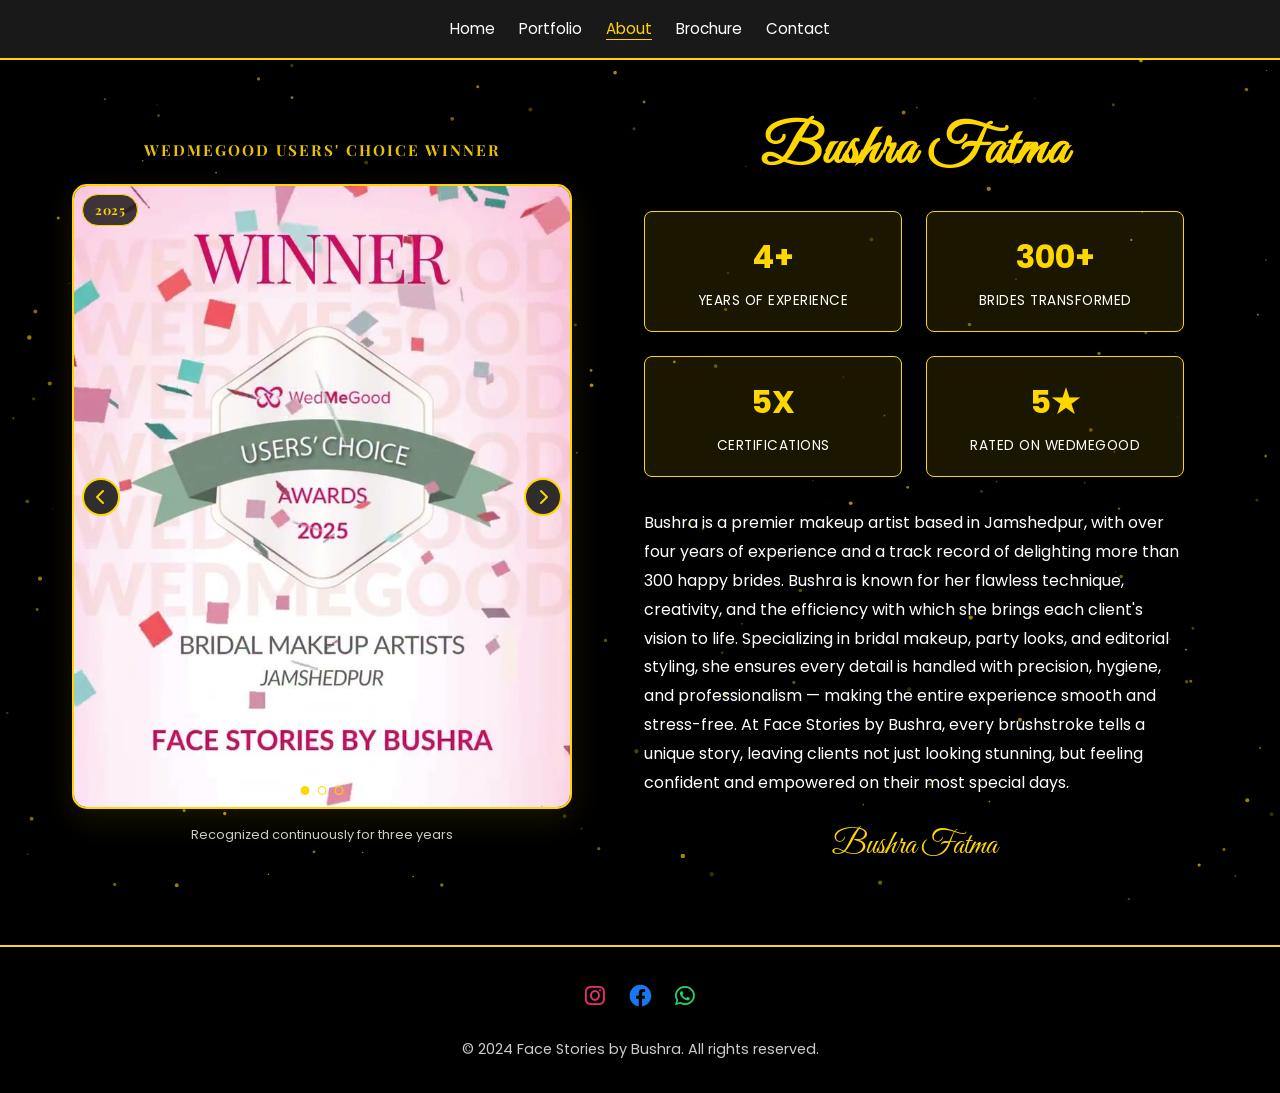
<file: about.html>
<!DOCTYPE html>
<html lang="en">
<head>
    <meta charset="UTF-8">
    <meta name="viewport" content="width=device-width, initial-scale=1.0">

    <title>Meet Bushra Fatma | Award-Winning Makeup Artist in Jamshedpur</title>
    <meta name="description" content="Bushra Fatma is an award-winning bridal makeup artist in Jamshedpur with 4+ years experience, 300+ brides styled, and WedMeGood Users' Choice Wins 2023-2025.">
    <link rel="canonical" href="https://facestoriesbybushra.com/about">

    <link rel="icon" href="favicon.ico" sizes="any">
    <link rel="apple-touch-icon" href="assets/img/brand/apple-touch-icon.png">

    <meta property="og:type" content="profile">
    <meta property="og:site_name" content="Face Stories by Bushra">
    <meta property="og:title" content="Meet Bushra Fatma | Award-Winning Makeup Artist in Jamshedpur">
    <meta property="og:description" content="4+ years experience, 300+ brides styled, WedMeGood Users' Choice Wins 2023-2025.">
    <meta property="og:url" content="https://facestoriesbybushra.com/about">
    <meta property="og:image" content="https://facestoriesbybushra.com/assets/img/about/bushra-portrait.jpg">
    <meta property="og:locale" content="en_IN">

    <meta name="twitter:card" content="summary_large_image">
    <meta name="twitter:title" content="Meet Bushra Fatma | Award-Winning Makeup Artist in Jamshedpur">
    <meta name="twitter:description" content="4+ years experience, 300+ brides styled, WedMeGood Users' Choice Wins 2023-2025.">
    <meta name="twitter:image" content="https://facestoriesbybushra.com/assets/img/about/bushra-portrait.jpg">

    <script type="application/ld+json">
    {
      "@context": "https://schema.org",
      "@type": "WebPage",
      "name": "About Bushra Fatma",
      "url": "https://facestoriesbybushra.com/about",
      "about": { "@id": "https://facestoriesbybushra.com/#business" },
      "breadcrumb": {
        "@type": "BreadcrumbList",
        "itemListElement": [
          { "@type": "ListItem", "position": 1, "name": "Home", "item": "https://facestoriesbybushra.com/" },
          { "@type": "ListItem", "position": 2, "name": "About" }
        ]
      }
    }
    </script>

    <link rel="preconnect" href="https://fonts.googleapis.com">
    <link rel="preconnect" href="https://fonts.gstatic.com" crossorigin>
    <link href="https://fonts.googleapis.com/css2?family=Great+Vibes&family=Playfair+Display:wght@400;700&family=Poppins:wght@300;400;500;600&display=swap" rel="stylesheet">
    <link rel="stylesheet" href="https://cdnjs.cloudflare.com/ajax/libs/font-awesome/6.0.0/css/all.min.css">
    <link rel="stylesheet" href="https://unpkg.com/aos@2.3.1/dist/aos.css">

    <link rel="stylesheet" href="assets/css/base.css">
    <link rel="stylesheet" href="assets/css/layout.css">
    <link rel="stylesheet" href="assets/css/components.css">
    <link rel="stylesheet" href="assets/css/pages/about.css">

    <script src="https://unpkg.com/aos@2.3.1/dist/aos.js" defer></script>
    <script defer src="assets/js/modules/swipe.js"></script>
    <script defer src="assets/js/modules/modal.js"></script>
    <script defer src="assets/js/modules/glitter-canvas.js"></script>
    <script defer src="assets/js/modules/scroll-animations.js"></script>
    <script defer src="assets/js/modules/award-slider.js"></script>
    <script defer src="assets/js/modules/video-lightbox.js"></script>
    <script defer src="assets/js/pages/about.js"></script>

    <!-- Meta Pixel -->
    <script>
    !function(f,b,e,v,n,t,s)
    {if(f.fbq)return;n=f.fbq=function(){n.callMethod?
    n.callMethod.apply(n,arguments):n.queue.push(arguments)};
    if(!f._fbq)f._fbq=n;n.push=n;n.loaded=!0;n.version='2.0';
    n.queue=[];t=b.createElement(e);t.async=!0;
    t.src=v;s=b.getElementsByTagName(e)[0];
    s.parentNode.insertBefore(t,s)}(window, document,'script',
    'https://connect.facebook.net/en_US/fbevents.js');
    fbq('init', '1280521714030635');
    fbq('track', 'PageView');
    </script>
    <noscript><img class="tracking-pixel" height="1" width="1" alt=""
    src="https://www.facebook.com/tr?id=1280521714030635&ev=PageView&noscript=1"></noscript>

    <!-- Google Analytics (GA4) -->
    <script async src="https://www.googletagmanager.com/gtag/js?id=G-Y875RYH6HM"></script>
    <script>
      window.dataLayer = window.dataLayer || [];
      function gtag(){dataLayer.push(arguments);}
      gtag('js', new Date());
      gtag('config', 'G-Y875RYH6HM');
    </script>
</head>

<body>
    <a class="skip-link" href="#main">Skip to content</a>
    <canvas class="glitter-canvas" data-glitter aria-hidden="true"></canvas>

    <header class="site-header">
        <nav class="site-nav" aria-label="Main">
            <ul class="site-nav__list">
                <li><a class="site-nav__link" href="index.html">Home</a></li>
                <li><a class="site-nav__link" href="portfolio.html">Portfolio</a></li>
                <li><a class="site-nav__link" href="about.html" aria-current="page">About</a></li>
                <li><a class="site-nav__link" href="brochure.html">Brochure</a></li>
                <li><a class="site-nav__link" href="contact.html">Contact</a></li>
            </ul>
        </nav>
    </header>

    <main id="main" class="page">
        <div class="about">
            <!-- Award showcase: newest win first -->
            <section class="awards" data-awards data-aos="fade-right" aria-labelledby="awards-heading">
                <h2 class="awards__heading" id="awards-heading">WedMeGood Users' Choice Winner</h2>

                <div class="awards__frame">
                    <div class="awards__track" data-awards-track>
                        <div class="awards__slide" data-awards-slide data-video="assets/video/achievement-2025.mp4" data-year="2025">
                            <span class="awards__year">2025</span>
                            <video class="awards__video" poster="assets/img/about/achievement-2025.jpg" muted loop playsinline preload="metadata" aria-label="WedMeGood Users' Choice Award 2025 win — silent preview, select to watch with sound">
                                <source src="assets/video/achievement-2025.mp4" type="video/mp4">
                            </video>
                        </div>
                        <div class="awards__slide" data-awards-slide data-video="assets/video/achievement-2024.mp4" data-year="2024">
                            <span class="awards__year">2024</span>
                            <video class="awards__video" poster="assets/img/about/achievement-2024.jpg" muted loop playsinline preload="metadata" aria-label="WedMeGood Users' Choice Award 2024 win — silent preview, select to watch with sound">
                                <source src="assets/video/achievement-2024.mp4" type="video/mp4">
                            </video>
                        </div>
                        <div class="awards__slide" data-awards-slide data-video="assets/video/achievement-2023.mp4" data-year="2023">
                            <span class="awards__year">2023</span>
                            <video class="awards__video" poster="assets/img/about/achievement-2023.jpg" muted loop playsinline preload="metadata" aria-label="WedMeGood Users' Choice Award 2023 win — silent preview, select to watch with sound">
                                <source src="assets/video/achievement-2023.mp4" type="video/mp4">
                            </video>
                        </div>
                    </div>

                    <button type="button" class="icon-btn icon-btn--sm awards__nav awards__nav--prev" data-awards-prev aria-label="Previous award">
                        <i class="fas fa-chevron-left" aria-hidden="true"></i>
                    </button>
                    <button type="button" class="icon-btn icon-btn--sm awards__nav awards__nav--next" data-awards-next aria-label="Next award">
                        <i class="fas fa-chevron-right" aria-hidden="true"></i>
                    </button>

                    <div class="awards__dots">
                        <button type="button" class="awards__dot is-active" data-awards-dot aria-label="Show 2025 award"></button>
                        <button type="button" class="awards__dot" data-awards-dot aria-label="Show 2024 award"></button>
                        <button type="button" class="awards__dot" data-awards-dot aria-label="Show 2023 award"></button>
                    </div>
                </div>

                <p class="awards__caption">Recognized continuously for three years</p>
            </section>

            <!-- Biography -->
            <div class="bio" data-aos="fade-left">
                <h1 class="bio__name">Bushra Fatma</h1>

                <div class="stats">
                    <div class="stat">
                        <div class="stat__value">4+</div>
                        <div class="stat__label">Years of Experience</div>
                    </div>
                    <div class="stat">
                        <div class="stat__value">300+</div>
                        <div class="stat__label">Brides Transformed</div>
                    </div>
                    <div class="stat">
                        <div class="stat__value">5X</div>
                        <div class="stat__label">Certifications</div>
                    </div>
                    <div class="stat">
                        <div class="stat__value">5&#9733;</div>
                        <div class="stat__label">Rated on WedMeGood</div>
                    </div>
                </div>

                <p class="bio__text">
                    Bushra is a premier makeup artist based in Jamshedpur, with over four years of experience and a track record of delighting more than 300 happy brides. Bushra is known for her flawless technique, creativity, and the efficiency with which she brings each client's vision to life. Specializing in bridal makeup, party looks, and editorial styling, she ensures every detail is handled with precision, hygiene, and professionalism — making the entire experience smooth and stress-free. At Face Stories by Bushra, every brushstroke tells a unique story, leaving clients not just looking stunning, but feeling confident and empowered on their most special days.
                </p>

                <p class="bio__signature">Bushra Fatma</p>
            </div>
        </div>
    </main>

    <!-- Video lightbox -->
    <div class="modal video-modal" data-video-modal role="dialog" aria-modal="true" aria-label="Award video" aria-hidden="true">
        <div class="video-modal__content">
            <button type="button" class="modal__close" data-modal-close aria-label="Close video">&times;</button>
            <video class="video-modal__player" data-video-player controls playsinline></video>
            <p class="video-modal__caption" data-video-caption></p>
        </div>
    </div>

    <footer class="site-footer">
        <div class="social-links">
            <a href="https://www.instagram.com/facestories_by_bushra/" target="_blank" rel="noopener noreferrer" aria-label="Instagram">
                <i class="fab fa-instagram" aria-hidden="true"></i>
            </a>
            <a href="https://www.facebook.com/Facestoriesbybushra" target="_blank" rel="noopener noreferrer" aria-label="Facebook">
                <i class="fab fa-facebook" aria-hidden="true"></i>
            </a>
            <a href="https://wa.me/917004789317" target="_blank" rel="noopener noreferrer" aria-label="WhatsApp">
                <i class="fab fa-whatsapp" aria-hidden="true"></i>
            </a>
        </div>
        <p class="site-footer__copy">&copy; 2024 Face Stories by Bushra. All rights reserved.</p>
    </footer>
</body>
</html>
</file>
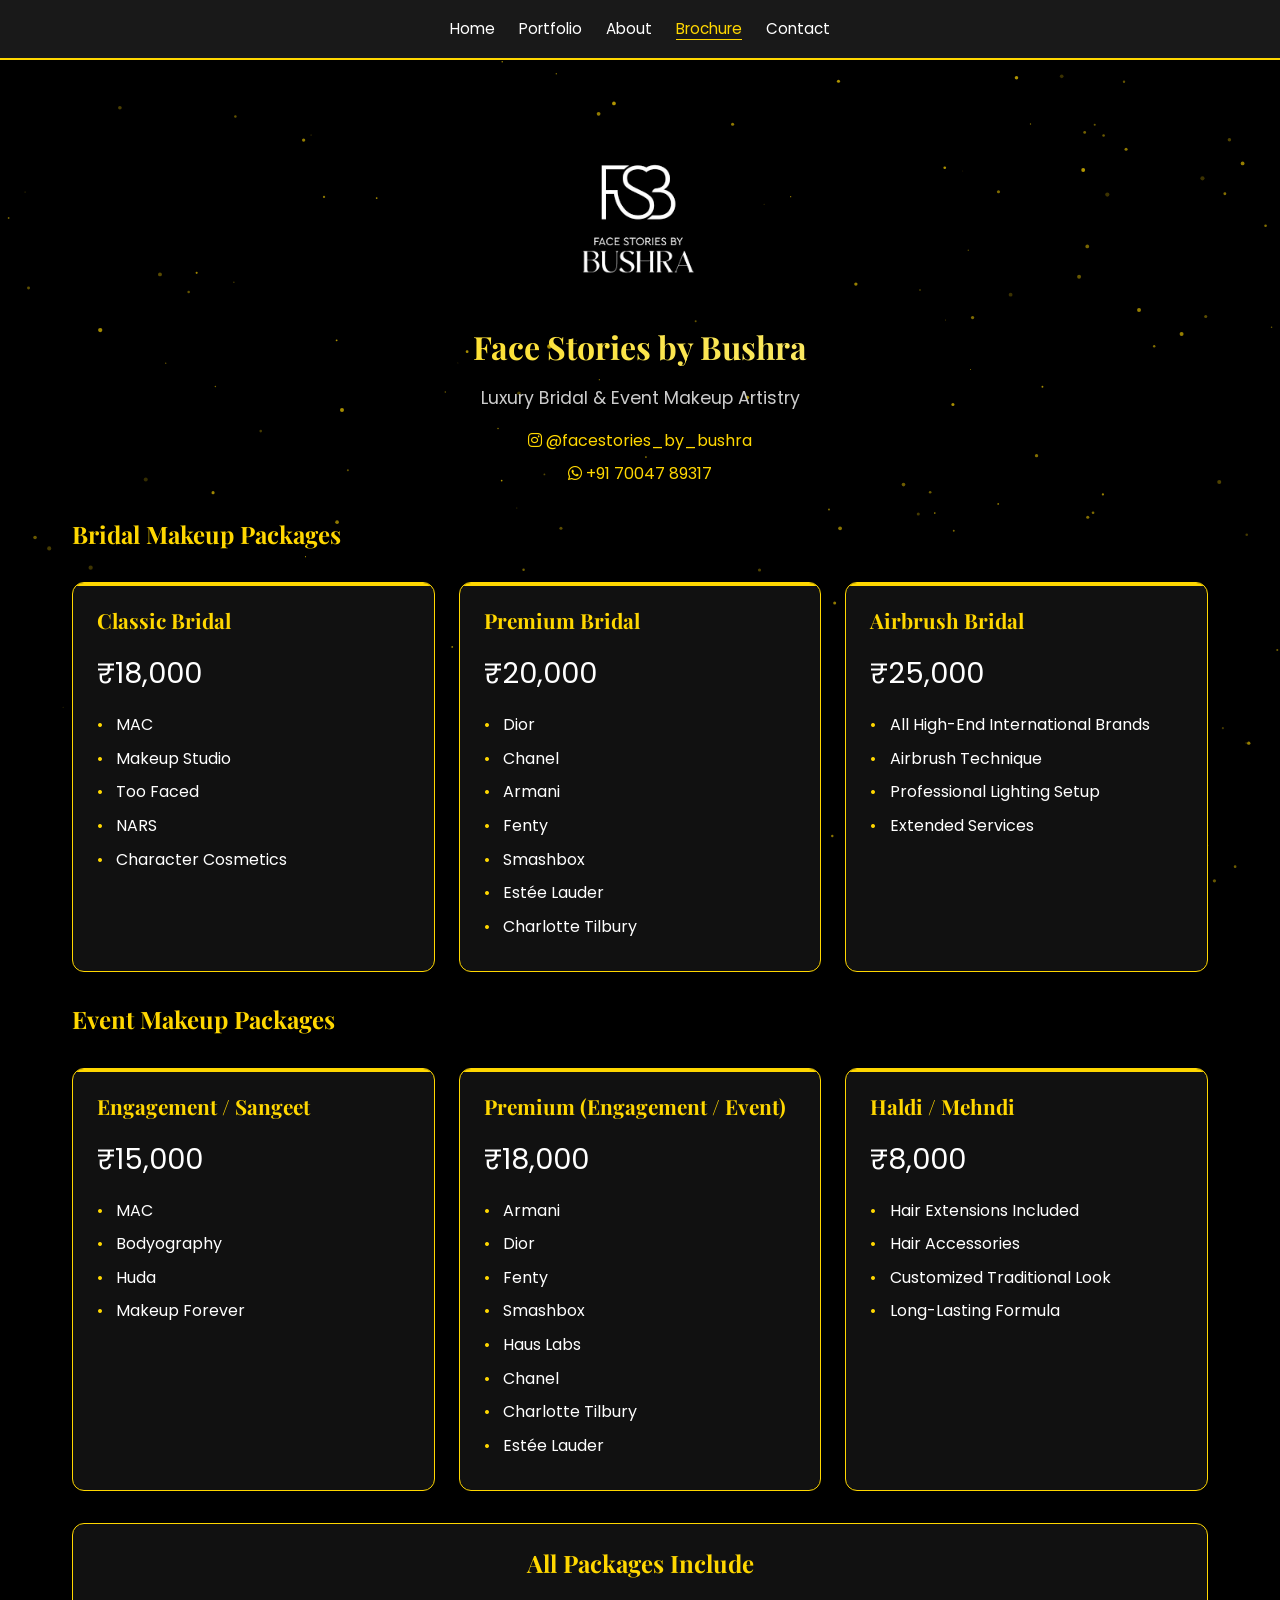
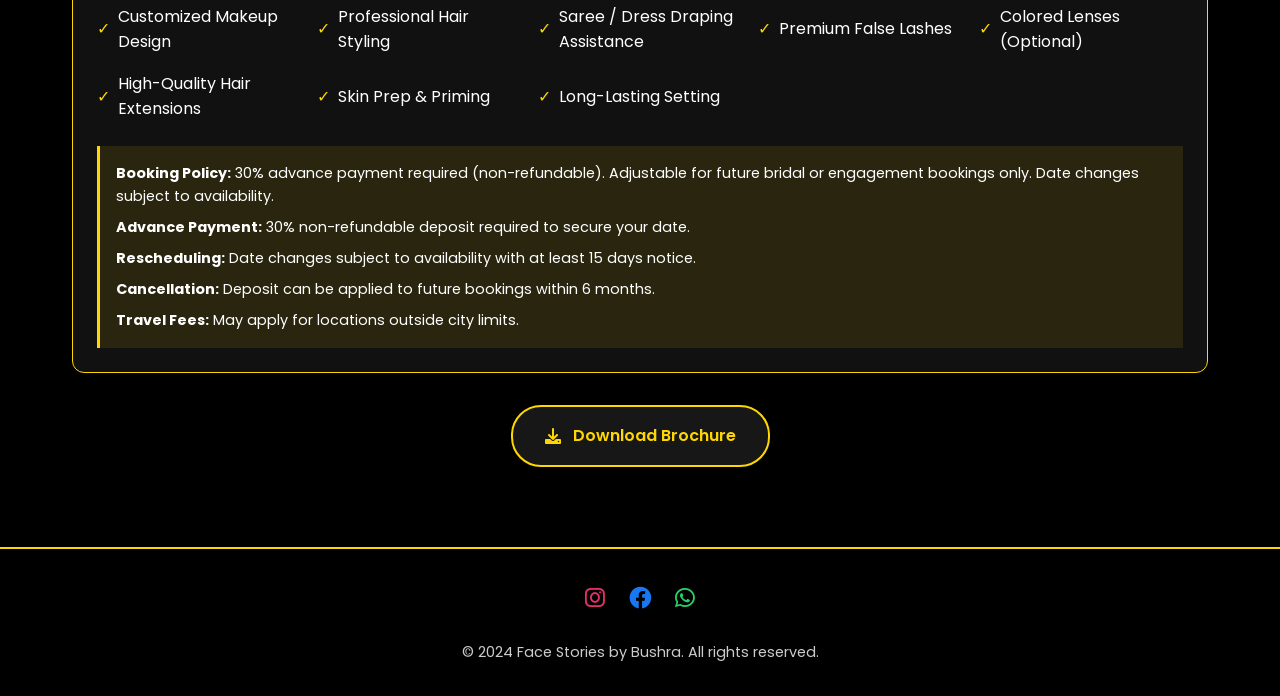
<file: brochure.html>
<!DOCTYPE html>
<html lang="en">
<head>
    <meta charset="UTF-8">
    <meta name="viewport" content="width=device-width, initial-scale=1.0">

    <title>Makeup Packages &amp; Pricing | Face Stories by Bushra, Jamshedpur</title>
    <meta name="description" content="Bridal & event makeup packages by Face Stories by Bushra, Jamshedpur — Classic, Premium & Airbrush bridal packages from ₹8,000. View pricing & inclusions.">
    <link rel="canonical" href="https://facestoriesbybushra.com/brochure">

    <link rel="icon" href="favicon.ico" sizes="any">
    <link rel="apple-touch-icon" href="assets/img/brand/apple-touch-icon.png">

    <meta property="og:type" content="website">
    <meta property="og:site_name" content="Face Stories by Bushra">
    <meta property="og:title" content="Makeup Packages &amp; Pricing | Face Stories by Bushra">
    <meta property="og:description" content="Classic, Premium & Airbrush bridal packages from ₹8,000. View full pricing & inclusions.">
    <meta property="og:url" content="https://facestoriesbybushra.com/brochure">
    <meta property="og:image" content="https://facestoriesbybushra.com/assets/img/portfolio/portfolio-01.jpg">
    <meta property="og:locale" content="en_IN">

    <meta name="twitter:card" content="summary_large_image">
    <meta name="twitter:title" content="Makeup Packages &amp; Pricing | Face Stories by Bushra">
    <meta name="twitter:description" content="Classic, Premium & Airbrush bridal packages from ₹8,000. View full pricing & inclusions.">
    <meta name="twitter:image" content="https://facestoriesbybushra.com/assets/img/portfolio/portfolio-01.jpg">

    <script type="application/ld+json">
    {
      "@context": "https://schema.org",
      "@type": "WebPage",
      "name": "Makeup Packages & Pricing",
      "url": "https://facestoriesbybushra.com/brochure",
      "about": { "@id": "https://facestoriesbybushra.com/#business" },
      "breadcrumb": {
        "@type": "BreadcrumbList",
        "itemListElement": [
          { "@type": "ListItem", "position": 1, "name": "Home", "item": "https://facestoriesbybushra.com/" },
          { "@type": "ListItem", "position": 2, "name": "Brochure" }
        ]
      }
    }
    </script>

    <link rel="preconnect" href="https://fonts.googleapis.com">
    <link rel="preconnect" href="https://fonts.gstatic.com" crossorigin>
    <link href="https://fonts.googleapis.com/css2?family=Playfair+Display:wght@400;700&family=Poppins:wght@300;400;500;600&display=swap" rel="stylesheet">
    <link rel="stylesheet" href="https://cdnjs.cloudflare.com/ajax/libs/font-awesome/6.0.0/css/all.min.css">

    <link rel="stylesheet" href="assets/css/base.css">
    <link rel="stylesheet" href="assets/css/layout.css">
    <link rel="stylesheet" href="assets/css/components.css">
    <link rel="stylesheet" href="assets/css/pages/brochure.css">

    <script defer src="assets/js/modules/glitter-canvas.js"></script>
    <script defer src="assets/js/modules/force-download.js"></script>
    <script defer src="assets/js/pages/brochure.js"></script>

    <!-- Meta Pixel -->
    <script>
    !function(f,b,e,v,n,t,s)
    {if(f.fbq)return;n=f.fbq=function(){n.callMethod?
    n.callMethod.apply(n,arguments):n.queue.push(arguments)};
    if(!f._fbq)f._fbq=n;n.push=n;n.loaded=!0;n.version='2.0';
    n.queue=[];t=b.createElement(e);t.async=!0;
    t.src=v;s=b.getElementsByTagName(e)[0];
    s.parentNode.insertBefore(t,s)}(window, document,'script',
    'https://connect.facebook.net/en_US/fbevents.js');
    fbq('init', '1280521714030635');
    fbq('track', 'PageView');
    </script>
    <noscript><img class="tracking-pixel" height="1" width="1" alt=""
    src="https://www.facebook.com/tr?id=1280521714030635&ev=PageView&noscript=1"></noscript>

    <!-- Google Analytics (GA4) -->
    <script async src="https://www.googletagmanager.com/gtag/js?id=G-Y875RYH6HM"></script>
    <script>
      window.dataLayer = window.dataLayer || [];
      function gtag(){dataLayer.push(arguments);}
      gtag('js', new Date());
      gtag('config', 'G-Y875RYH6HM');
    </script>
</head>

<body>
    <a class="skip-link" href="#main">Skip to content</a>
    <canvas class="glitter-canvas" data-glitter aria-hidden="true"></canvas>

    <header class="site-header">
        <nav class="site-nav" aria-label="Main">
            <ul class="site-nav__list">
                <li><a class="site-nav__link" href="index.html">Home</a></li>
                <li><a class="site-nav__link" href="portfolio.html">Portfolio</a></li>
                <li><a class="site-nav__link" href="about.html">About</a></li>
                <li><a class="site-nav__link" href="brochure.html" aria-current="page">Brochure</a></li>
                <li><a class="site-nav__link" href="contact.html">Contact</a></li>
            </ul>
        </nav>
    </header>

    <main id="main" class="page">
        <header class="brochure-header">
            <img class="brochure-header__logo" src="assets/img/brand/logo-mark.png" alt="Face Stories by Bushra logo">
            <h1 class="brochure-header__title">Face Stories by Bushra</h1>
            <p class="brochure-header__tagline">Luxury Bridal &amp; Event Makeup Artistry</p>

            <div class="brochure-header__contact">
                <a href="https://www.instagram.com/facestories_by_bushra/" target="_blank" rel="noopener noreferrer">
                    <i class="fab fa-instagram" aria-hidden="true"></i> @facestories_by_bushra
                </a>
                <a href="https://wa.me/917004789317" target="_blank" rel="noopener noreferrer">
                    <i class="fab fa-whatsapp" aria-hidden="true"></i> +91 70047 89317
                </a>
            </div>
        </header>

        <section aria-labelledby="bridal-packages">
            <h2 id="bridal-packages">Bridal Makeup Packages</h2>

            <div class="packages">
                <article class="package">
                    <h3 class="package__title">Classic Bridal</h3>
                    <p class="package__price">&#8377;18,000</p>
                    <ul class="package__list">
                        <li>MAC</li>
                        <li>Makeup Studio</li>
                        <li>Too Faced</li>
                        <li>NARS</li>
                        <li>Character Cosmetics</li>
                    </ul>
                </article>

                <article class="package">
                    <h3 class="package__title">Premium Bridal</h3>
                    <p class="package__price">&#8377;20,000</p>
                    <ul class="package__list">
                        <li>Dior</li>
                        <li>Chanel</li>
                        <li>Armani</li>
                        <li>Fenty</li>
                        <li>Smashbox</li>
                        <li>Est&eacute;e Lauder</li>
                        <li>Charlotte Tilbury</li>
                    </ul>
                </article>

                <article class="package">
                    <h3 class="package__title">Airbrush Bridal</h3>
                    <p class="package__price">&#8377;25,000</p>
                    <ul class="package__list">
                        <li>All High-End International Brands</li>
                        <li>Airbrush Technique</li>
                        <li>Professional Lighting Setup</li>
                        <li>Extended Services</li>
                    </ul>
                </article>
            </div>
        </section>

        <section aria-labelledby="event-packages">
            <h2 id="event-packages">Event Makeup Packages</h2>

            <div class="packages">
                <article class="package">
                    <h3 class="package__title">Engagement / Sangeet</h3>
                    <p class="package__price">&#8377;15,000</p>
                    <ul class="package__list">
                        <li>MAC</li>
                        <li>Bodyography</li>
                        <li>Huda</li>
                        <li>Makeup Forever</li>
                    </ul>
                </article>

                <article class="package">
                    <h3 class="package__title">Premium (Engagement / Event)</h3>
                    <p class="package__price">&#8377;18,000</p>
                    <ul class="package__list">
                        <li>Armani</li>
                        <li>Dior</li>
                        <li>Fenty</li>
                        <li>Smashbox</li>
                        <li>Haus Labs</li>
                        <li>Chanel</li>
                        <li>Charlotte Tilbury</li>
                        <li>Est&eacute;e Lauder</li>
                    </ul>
                </article>

                <article class="package">
                    <h3 class="package__title">Haldi / Mehndi</h3>
                    <p class="package__price">&#8377;8,000</p>
                    <ul class="package__list">
                        <li>Hair Extensions Included</li>
                        <li>Hair Accessories</li>
                        <li>Customized Traditional Look</li>
                        <li>Long-Lasting Formula</li>
                    </ul>
                </article>
            </div>
        </section>

        <section class="inclusions" aria-labelledby="inclusions-title">
            <h2 class="inclusions__title" id="inclusions-title">All Packages Include</h2>

            <div class="inclusions__grid">
                <div class="inclusions__item">Customized Makeup Design</div>
                <div class="inclusions__item">Professional Hair Styling</div>
                <div class="inclusions__item">Saree / Dress Draping Assistance</div>
                <div class="inclusions__item">Premium False Lashes</div>
                <div class="inclusions__item">Colored Lenses (Optional)</div>
                <div class="inclusions__item">High-Quality Hair Extensions</div>
                <div class="inclusions__item">Skin Prep &amp; Priming</div>
                <div class="inclusions__item">Long-Lasting Setting</div>
            </div>

            <div class="policy">
                <p><strong>Booking Policy:</strong> 30% advance payment required (non-refundable). Adjustable for future bridal or engagement bookings only. Date changes subject to availability.</p>
                <p><strong>Advance Payment:</strong> 30% non-refundable deposit required to secure your date.</p>
                <p><strong>Rescheduling:</strong> Date changes subject to availability with at least 15 days notice.</p>
                <p><strong>Cancellation:</strong> Deposit can be applied to future bookings within 6 months.</p>
                <p><strong>Travel Fees:</strong> May apply for locations outside city limits.</p>
            </div>
        </section>

        <div class="brochure-download">
            <a class="btn" href="assets/docs/face-stories-by-bushra-brochure.pdf"
               download="Face Stories by Bushra - Brochure.pdf" data-download>
                <i class="fas fa-download" aria-hidden="true"></i>
                Download Brochure
            </a>
        </div>
    </main>

    <footer class="site-footer">
        <div class="social-links">
            <a href="https://www.instagram.com/facestories_by_bushra/" target="_blank" rel="noopener noreferrer" aria-label="Instagram">
                <i class="fab fa-instagram" aria-hidden="true"></i>
            </a>
            <a href="https://www.facebook.com/Facestoriesbybushra" target="_blank" rel="noopener noreferrer" aria-label="Facebook">
                <i class="fab fa-facebook" aria-hidden="true"></i>
            </a>
            <a href="https://wa.me/917004789317" target="_blank" rel="noopener noreferrer" aria-label="WhatsApp">
                <i class="fab fa-whatsapp" aria-hidden="true"></i>
            </a>
        </div>
        <p class="site-footer__copy">&copy; 2024 Face Stories by Bushra. All rights reserved.</p>
    </footer>
</body>
</html>
</file>
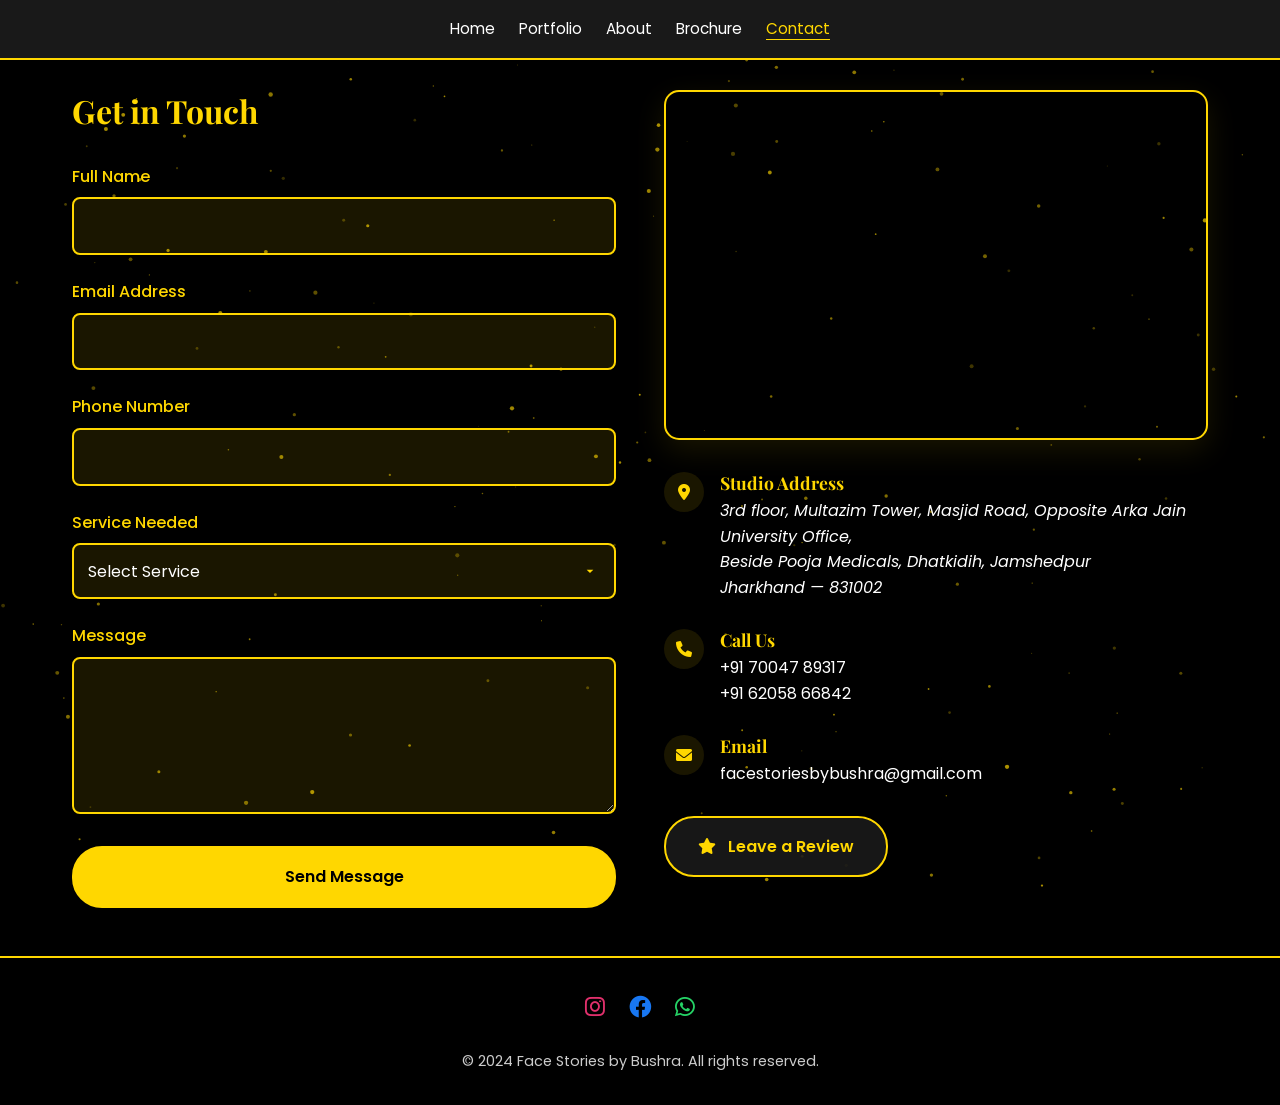
<file: contact.html>
<!DOCTYPE html>
<html lang="en">
<head>
    <meta charset="UTF-8">
    <meta name="viewport" content="width=device-width, initial-scale=1.0">

    <title>Contact &amp; Book | Face Stories by Bushra, Jamshedpur</title>
    <meta name="description" content="Book bridal or party makeup with Face Stories by Bushra in Jamshedpur. Studio at Dhatkidih — call +91 7004789317 or message on WhatsApp/Instagram.">
    <link rel="canonical" href="https://facestoriesbybushra.com/contact">

    <link rel="icon" href="favicon.ico" sizes="any">
    <link rel="apple-touch-icon" href="assets/img/brand/apple-touch-icon.png">

    <meta property="og:type" content="website">
    <meta property="og:site_name" content="Face Stories by Bushra">
    <meta property="og:title" content="Contact &amp; Book | Face Stories by Bushra">
    <meta property="og:description" content="Book bridal or party makeup in Jamshedpur — call, WhatsApp, or fill the enquiry form.">
    <meta property="og:url" content="https://facestoriesbybushra.com/contact">
    <meta property="og:image" content="https://facestoriesbybushra.com/assets/img/portfolio/portfolio-01.jpg">
    <meta property="og:locale" content="en_IN">

    <meta name="twitter:card" content="summary_large_image">
    <meta name="twitter:title" content="Contact &amp; Book | Face Stories by Bushra">
    <meta name="twitter:description" content="Book bridal or party makeup in Jamshedpur — call, WhatsApp, or fill the enquiry form.">
    <meta name="twitter:image" content="https://facestoriesbybushra.com/assets/img/portfolio/portfolio-01.jpg">

    <script type="application/ld+json">
    {
      "@context": "https://schema.org",
      "@type": "ContactPage",
      "name": "Contact Face Stories by Bushra",
      "url": "https://facestoriesbybushra.com/contact",
      "about": { "@id": "https://facestoriesbybushra.com/#business" },
      "breadcrumb": {
        "@type": "BreadcrumbList",
        "itemListElement": [
          { "@type": "ListItem", "position": 1, "name": "Home", "item": "https://facestoriesbybushra.com/" },
          { "@type": "ListItem", "position": 2, "name": "Contact" }
        ]
      }
    }
    </script>

    <link rel="preconnect" href="https://fonts.googleapis.com">
    <link rel="preconnect" href="https://fonts.gstatic.com" crossorigin>
    <link href="https://fonts.googleapis.com/css2?family=Playfair+Display:wght@400;700&family=Poppins:wght@300;400;500;600&display=swap" rel="stylesheet">
    <link rel="stylesheet" href="https://cdnjs.cloudflare.com/ajax/libs/font-awesome/6.0.0/css/all.min.css">
    <link rel="stylesheet" href="https://unpkg.com/aos@2.3.1/dist/aos.css">

    <link rel="stylesheet" href="assets/css/base.css">
    <link rel="stylesheet" href="assets/css/layout.css">
    <link rel="stylesheet" href="assets/css/components.css">
    <link rel="stylesheet" href="assets/css/pages/contact.css">

    <script src="https://unpkg.com/aos@2.3.1/dist/aos.js" defer></script>
    <script defer src="assets/js/modules/glitter-canvas.js"></script>
    <script defer src="assets/js/modules/scroll-animations.js"></script>
    <script defer src="assets/js/modules/contact-form.js"></script>
    <script defer src="assets/js/pages/contact.js"></script>

    <!-- Meta Pixel -->
    <script>
    !function(f,b,e,v,n,t,s)
    {if(f.fbq)return;n=f.fbq=function(){n.callMethod?
    n.callMethod.apply(n,arguments):n.queue.push(arguments)};
    if(!f._fbq)f._fbq=n;n.push=n;n.loaded=!0;n.version='2.0';
    n.queue=[];t=b.createElement(e);t.async=!0;
    t.src=v;s=b.getElementsByTagName(e)[0];
    s.parentNode.insertBefore(t,s)}(window, document,'script',
    'https://connect.facebook.net/en_US/fbevents.js');
    fbq('init', '1280521714030635');
    fbq('track', 'PageView');
    </script>
    <noscript><img class="tracking-pixel" height="1" width="1" alt=""
    src="https://www.facebook.com/tr?id=1280521714030635&ev=PageView&noscript=1"></noscript>

    <!-- Google Analytics (GA4) -->
    <script async src="https://www.googletagmanager.com/gtag/js?id=G-Y875RYH6HM"></script>
    <script>
      window.dataLayer = window.dataLayer || [];
      function gtag(){dataLayer.push(arguments);}
      gtag('js', new Date());
      gtag('config', 'G-Y875RYH6HM');
    </script>
</head>

<body>
    <a class="skip-link" href="#main">Skip to content</a>
    <canvas class="glitter-canvas" data-glitter aria-hidden="true"></canvas>

    <header class="site-header">
        <nav class="site-nav" aria-label="Main">
            <ul class="site-nav__list">
                <li><a class="site-nav__link" href="index.html">Home</a></li>
                <li><a class="site-nav__link" href="portfolio.html">Portfolio</a></li>
                <li><a class="site-nav__link" href="about.html">About</a></li>
                <li><a class="site-nav__link" href="brochure.html">Brochure</a></li>
                <li><a class="site-nav__link" href="contact.html" aria-current="page">Contact</a></li>
            </ul>
        </nav>
    </header>

    <main id="main" class="page">
        <div class="contact">
            <section class="contact-form" data-aos="fade-right" aria-labelledby="contact-title">
                <h1 class="contact-form__title" id="contact-title">Get in Touch</h1>

                <!--
                  Submissions are handled by Netlify Forms. If this site ever moves
                  to a host without form handling, swap `data-netlify` for another
                  endpoint (Formspree, a serverless function, etc.) or the form
                  will silently do nothing.
                -->
                <!--
                  contact-form.js adds validation, blocks double and duplicate
                  sends, and submits over fetch. The attributes below are the
                  no-JavaScript fallback: `pattern` rejects answers that are
                  only spaces, which `required` alone lets through.
                -->
                <form name="contact" method="POST" data-netlify="true" netlify-honeypot="bot-field"
                      action="/success.html" data-contact-form>
                    <input type="hidden" name="form-name" value="contact">

                    <!-- Honeypot: invisible to people, filled in by bots; Netlify discards those. -->
                    <p class="visually-hidden" aria-hidden="true">
                        <label>Leave this empty <input name="bot-field" tabindex="-1" autocomplete="off"></label>
                    </p>

                    <div class="field">
                        <label class="field__label" for="name">Full Name</label>
                        <input class="field__control" type="text" id="name" name="name" autocomplete="name"
                               required minlength="2" pattern=".*\S.*" title="Please enter your name"
                               aria-describedby="name-error">
                        <p class="field__error" id="name-error" hidden></p>
                    </div>

                    <div class="field">
                        <label class="field__label" for="email">Email Address</label>
                        <input class="field__control" type="email" id="email" name="email" autocomplete="email"
                               required aria-describedby="email-error">
                        <p class="field__error" id="email-error" hidden></p>
                    </div>

                    <div class="field">
                        <label class="field__label" for="phone">Phone Number</label>
                        <input class="field__control" type="tel" id="phone" name="phone" autocomplete="tel"
                               inputmode="tel" required pattern="\+?[0-9 ]{10,15}"
                               title="10-digit phone number, optionally starting with +91"
                               aria-describedby="phone-error">
                        <p class="field__error" id="phone-error" hidden></p>
                    </div>

                    <div class="field">
                        <label class="field__label" for="service">Service Needed</label>
                        <select class="field__control" id="service" name="service" required
                                aria-describedby="service-error">
                            <option value="">Select Service</option>
                            <option>Bridal Makeup</option>
                            <option>Engagement Makeup</option>
                            <option>Party Makeup</option>
                            <option>Makeup Workshop</option>
                            <option>Consultation</option>
                        </select>
                        <p class="field__error" id="service-error" hidden></p>
                    </div>

                    <div class="field">
                        <label class="field__label" for="message">Message</label>
                        <textarea class="field__control" id="message" name="message" rows="5"
                                  required minlength="5" aria-describedby="message-error"></textarea>
                        <p class="field__error" id="message-error" hidden></p>
                    </div>

                    <button type="submit" class="btn btn--solid btn--block" data-submit>Send Message</button>
                    <p class="form-status" data-form-status role="status" aria-live="polite" hidden></p>
                </form>
            </section>

            <section class="contact-info" data-aos="fade-left" aria-labelledby="studio-title">
                <h2 class="visually-hidden" id="studio-title">Studio location and contact details</h2>

                <div class="map">
                    <iframe
                        src="https://www.google.com/maps/embed?pb=!1m18!1m12!1m3!1d3677.961347520975!2d86.1776772754671!3d22.803896079327647!2m3!1f0!2f0!3f0!3m2!1i1024!2i768!4f13.1!3m3!1m2!1s0x39f5e53610208475%3A0x3f74c1e5f8b37d3e!2sBushra%20Fatma%20-%20Best%20Makeup%20Artist%20%7C%20Best%20Bridal%20Makeup%20Artist%20Jamshedpur!5e0!3m2!1sen!2sin!4v1746912502814!5m2!1sen!2sin"
                        title="Map showing the Face Stories by Bushra studio in Dhatkidih, Jamshedpur"
                        loading="lazy"
                        referrerpolicy="no-referrer-when-downgrade"
                        allowfullscreen></iframe>
                </div>

                <div class="details">
                    <div class="detail">
                        <div class="detail__icon"><i class="fas fa-map-marker-alt" aria-hidden="true"></i></div>
                        <div>
                            <h3 class="detail__title">Studio Address</h3>
                            <address>
                                3rd floor, Multazim Tower, Masjid Road, Opposite Arka Jain University Office,<br>
                                Beside Pooja Medicals, Dhatkidih, Jamshedpur<br>
                                Jharkhand &mdash; 831002
                            </address>
                        </div>
                    </div>

                    <div class="detail">
                        <div class="detail__icon"><i class="fas fa-phone" aria-hidden="true"></i></div>
                        <div>
                            <h3 class="detail__title">Call Us</h3>
                            <p>
                                <a href="tel:+917004789317">+91 70047 89317</a><br>
                                <a href="tel:+916205866842">+91 62058 66842</a>
                            </p>
                        </div>
                    </div>

                    <div class="detail">
                        <div class="detail__icon"><i class="fas fa-envelope" aria-hidden="true"></i></div>
                        <div>
                            <h3 class="detail__title">Email</h3>
                            <p><a href="mailto:facestoriesbybushra@gmail.com">facestoriesbybushra@gmail.com</a></p>
                        </div>
                    </div>
                </div>

                <div class="contact-info__cta">
                    <a class="btn" href="https://www.google.com/search?q=Bushra+Fatma+-+Best+Makeup+Artist+%7C+Best+Bridal+Makeup+Artist+Jamshedpur+Reviews" target="_blank" rel="noopener noreferrer">
                        <i class="fas fa-star" aria-hidden="true"></i>
                        Leave a Review
                    </a>
                </div>
            </section>
        </div>
    </main>

    <footer class="site-footer">
        <div class="social-links">
            <a href="https://www.instagram.com/facestories_by_bushra/" target="_blank" rel="noopener noreferrer" aria-label="Instagram">
                <i class="fab fa-instagram" aria-hidden="true"></i>
            </a>
            <a href="https://www.facebook.com/Facestoriesbybushra" target="_blank" rel="noopener noreferrer" aria-label="Facebook">
                <i class="fab fa-facebook" aria-hidden="true"></i>
            </a>
            <a href="https://wa.me/917004789317" target="_blank" rel="noopener noreferrer" aria-label="WhatsApp">
                <i class="fab fa-whatsapp" aria-hidden="true"></i>
            </a>
        </div>
        <p class="site-footer__copy">&copy; 2024 Face Stories by Bushra. All rights reserved.</p>
    </footer>
</body>
</html>
</file>
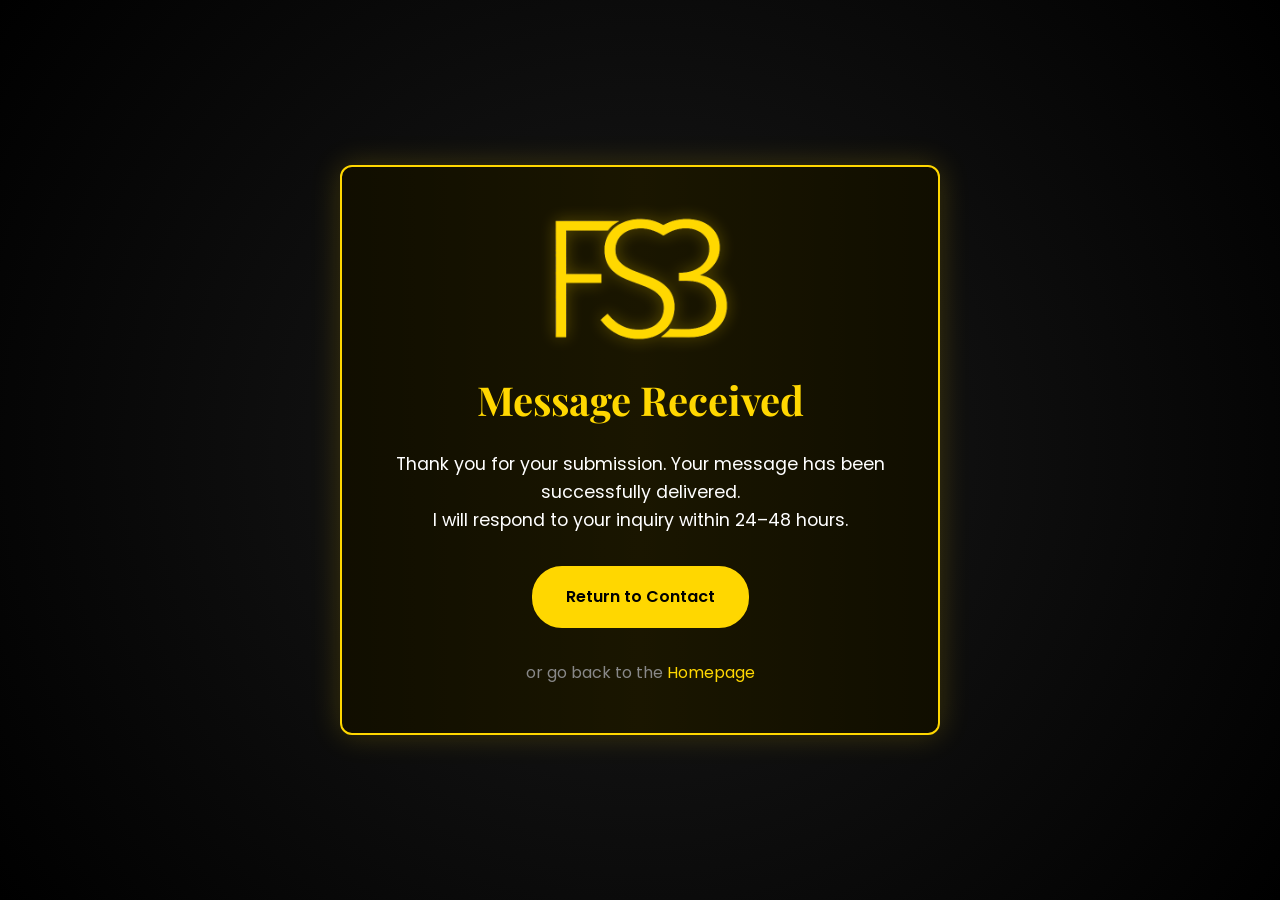
<file: success.html>
<!DOCTYPE html>
<html lang="en">
<head>
    <meta charset="UTF-8">
    <meta name="viewport" content="width=device-width, initial-scale=1.0">

    <title>Message Received | Face Stories by Bushra</title>
    <meta name="robots" content="noindex, follow">

    <link rel="icon" href="favicon.ico" sizes="any">
    <link rel="apple-touch-icon" href="assets/img/brand/apple-touch-icon.png">

    <link rel="preconnect" href="https://fonts.googleapis.com">
    <link rel="preconnect" href="https://fonts.gstatic.com" crossorigin>
    <link href="https://fonts.googleapis.com/css2?family=Playfair+Display:wght@400;700&family=Poppins:wght@300;400;500;600&display=swap" rel="stylesheet">

    <link rel="stylesheet" href="assets/css/base.css">
    <link rel="stylesheet" href="assets/css/components.css">
    <link rel="stylesheet" href="assets/css/pages/message.css">

    <!-- Meta Pixel -->
    <script>
    !function(f,b,e,v,n,t,s)
    {if(f.fbq)return;n=f.fbq=function(){n.callMethod?
    n.callMethod.apply(n,arguments):n.queue.push(arguments)};
    if(!f._fbq)f._fbq=n;n.push=n;n.loaded=!0;n.version='2.0';
    n.queue=[];t=b.createElement(e);t.async=!0;
    t.src=v;s=b.getElementsByTagName(e)[0];
    s.parentNode.insertBefore(t,s)}(window, document,'script',
    'https://connect.facebook.net/en_US/fbevents.js');
    fbq('init', '1280521714030635');
    fbq('track', 'PageView');
    fbq('track', 'Lead');
    </script>
    <noscript><img class="tracking-pixel" height="1" width="1" alt=""
    src="https://www.facebook.com/tr?id=1280521714030635&ev=PageView&noscript=1"></noscript>

    <!-- Google Analytics (GA4) -->
    <script async src="https://www.googletagmanager.com/gtag/js?id=G-Y875RYH6HM"></script>
    <script>
      window.dataLayer = window.dataLayer || [];
      function gtag(){dataLayer.push(arguments);}
      gtag('js', new Date());
      gtag('config', 'G-Y875RYH6HM');
      // Enquiry submitted — counts as a conversion in both dashboards.
      gtag('event', 'generate_lead');
    </script>
</head>

<body>
    <main class="message-page">
        <div class="message-card">
            <a href="index.html">
                <img class="message-card__logo" src="assets/img/brand/logo.png" alt="Face Stories by Bushra logo">
            </a>
            <h1 class="message-card__title">Message Received</h1>
            <p class="message-card__text">
                Thank you for your submission. Your message has been successfully delivered.<br>
                I will respond to your inquiry within 24&ndash;48 hours.
            </p>
            <a class="btn btn--solid" href="contact.html">Return to Contact</a>
            <p class="message-card__alt">
                or go back to the <a href="index.html">Homepage</a>
            </p>
        </div>
    </main>
</body>
</html>
</file>
<file: assets/css/base.css>
/* ==========================================================================
   base.css — design tokens, reset, typography, global utilities
   ========================================================================== */

:root {
    /* Brand palette */
    --color-gold: #FFD700;
    --color-gold-soft: rgba(255, 215, 0, 0.1);
    --color-gold-glow: rgba(255, 215, 0, 0.3);
    --color-black: #000000;
    --color-surface: #111111;
    --color-surface-raised: rgba(26, 26, 26, 0.9);
    --color-surface-nav: rgba(26, 26, 26, 0.98);
    --color-text: #ffffff;
    --color-text-muted: #cccccc;
    --color-error: #ff6b6b;

    /* Typography */
    --font-display: 'Playfair Display', Georgia, 'Times New Roman', serif;
    --font-script: 'Great Vibes', 'Brush Script MT', cursive;
    --font-body: 'Poppins', -apple-system, BlinkMacSystemFont, 'Segoe UI', Roboto, sans-serif;

    /* Spacing scale */
    --space-xs: 0.5rem;
    --space-sm: 0.75rem;
    --space-md: 1rem;
    --space-lg: 1.5rem;
    --space-xl: 2rem;
    --space-2xl: 3rem;
    --space-3xl: 5rem;

    /* Radii */
    --radius-sm: 8px;
    --radius-md: 12px;
    --radius-lg: 15px;
    --radius-pill: 30px;
    --radius-circle: 50%;

    /* Effects */
    --shadow-gold: 0 10px 30px rgba(255, 215, 0, 0.1);
    --shadow-gold-strong: 0 15px 35px rgba(255, 215, 0, 0.25);
    --transition-fast: 0.3s ease;
    --transition-slow: 0.5s cubic-bezier(0.4, 0, 0.2, 1);

    /* Layout */
    --content-max: 1200px;
    --content-wide: 1400px;
    --header-clearance: 90px;
    --footer-clearance: 100px;

    /* Stacking order */
    --z-background: -1;
    --z-nav: 1000;
    --z-floating: 1500;
    --z-modal: 2000;
}

/* --------------------------------------------------------------------------
   Reset
   -------------------------------------------------------------------------- */

*,
*::before,
*::after {
    margin: 0;
    padding: 0;
    box-sizing: border-box;
}

html {
    scroll-behavior: smooth;
}

body {
    font-family: var(--font-body);
    background-color: var(--color-black);
    color: var(--color-text);
    line-height: 1.6;
    overflow-x: hidden;
}

img,
video {
    max-width: 100%;
    display: block;
}

button {
    font: inherit;
    color: inherit;
    background: none;
    border: none;
    cursor: pointer;
}

ul {
    list-style: none;
}

a {
    color: var(--color-gold);
    text-decoration: none;
}

/* --------------------------------------------------------------------------
   Typography
   -------------------------------------------------------------------------- */

h1,
h2,
h3,
h4 {
    font-family: var(--font-display);
    color: var(--color-gold);
    line-height: 1.3;
}

/* --------------------------------------------------------------------------
   Accessibility
   -------------------------------------------------------------------------- */

:focus-visible {
    outline: 2px solid var(--color-gold);
    outline-offset: 3px;
}

.visually-hidden {
    position: absolute;
    width: 1px;
    height: 1px;
    padding: 0;
    margin: -1px;
    overflow: hidden;
    clip: rect(0, 0, 0, 0);
    white-space: nowrap;
    border: 0;
}

.skip-link {
    position: absolute;
    top: -100px;
    left: var(--space-md);
    z-index: calc(var(--z-nav) + 1);
    padding: var(--space-sm) var(--space-md);
    background: var(--color-gold);
    color: var(--color-black);
    font-weight: 600;
    border-radius: 0 0 var(--radius-sm) var(--radius-sm);
    transition: top var(--transition-fast);
}

.skip-link:focus {
    top: 0;
}

/*
 * The `hidden` attribute only gets `display: none` from the browser's own
 * stylesheet, which ANY author `display` rule outranks. Scripts here toggle
 * `.hidden` on elements that are styled `display: grid` / `flex`, so this rule
 * has to win outright or those elements stay on screen.
 */
[hidden] {
    display: none !important;
}

/* No-script analytics beacon — never visible */
.tracking-pixel {
    display: none;
}

/* Respect users who ask for less motion */
@media (prefers-reduced-motion: reduce) {
    html {
        scroll-behavior: auto;
    }

    *,
    *::before,
    *::after {
        animation-duration: 0.01ms !important;
        animation-iteration-count: 1 !important;
        transition-duration: 0.01ms !important;
    }
}
</file>
<file: assets/css/layout.css>
/* ==========================================================================
   layout.css — site header, navigation, footer, page shells
   ========================================================================== */

/* --------------------------------------------------------------------------
   Header / navigation
   -------------------------------------------------------------------------- */

.site-header {
    position: fixed;
    top: 0;
    left: 0;
    width: 100%;
    z-index: var(--z-nav);
    padding: var(--space-md) 0;
    background: var(--color-surface-nav);
    border-bottom: 2px solid var(--color-gold);
    backdrop-filter: blur(8px);
}

.site-nav__list {
    display: flex;
    justify-content: center;
    flex-wrap: wrap;
    gap: var(--space-lg);
    padding: 0 var(--space-md);
}

.site-nav__link {
    color: var(--color-text);
    font-size: 0.95rem;
    white-space: nowrap;
    transition: color var(--transition-fast);
}

.site-nav__link:hover,
.site-nav__link:focus-visible {
    color: var(--color-gold);
}

/* Current page marker */
.site-nav__link[aria-current='page'] {
    color: var(--color-gold);
    border-bottom: 1px solid var(--color-gold);
}

/* --------------------------------------------------------------------------
   Footer
   -------------------------------------------------------------------------- */

.site-footer {
    background: var(--color-black);
    border-top: 2px solid var(--color-gold);
    padding: var(--space-xl) var(--space-md);
    text-align: center;
}

/* The portfolio page is a fixed-height photo wall, so its footer is pinned. */
.page-portfolio .site-footer {
    position: fixed;
    bottom: 0;
    left: 0;
    width: 100%;
    z-index: var(--z-nav);
    padding: var(--space-md);
}

.social-links {
    display: flex;
    justify-content: center;
    gap: var(--space-lg);
    margin-bottom: var(--space-lg);
}

/* Portfolio's footer is pinned, so keep it compact */
.page-portfolio .social-links {
    margin-bottom: var(--space-xs);
}

.page-portfolio .site-footer__copy {
    font-size: 0.8rem;
}

.social-links a {
    color: var(--color-text);
    font-size: 1.4rem;
    transition: transform var(--transition-fast);
}

.social-links a:hover {
    transform: translateY(-2px);
}

/* Platform brand colours */
.social-links .fa-instagram { color: #E1306C; }
.social-links .fa-facebook  { color: #1877F2; }
.social-links .fa-whatsapp  { color: #25D366; }

.site-footer__copy {
    font-size: 0.9rem;
    color: var(--color-text-muted);
}

/* --------------------------------------------------------------------------
   Page shells
   -------------------------------------------------------------------------- */

/* Standard page: clears the fixed header, centred content column. */
.page {
    max-width: var(--content-max);
    margin: 0 auto;
    padding: var(--header-clearance) var(--space-xl) var(--space-2xl);
}

/* Decorative glitter canvas sits behind everything. */
.glitter-canvas {
    position: fixed;
    top: 0;
    left: 0;
    z-index: var(--z-background);
    pointer-events: none;
}

@media (max-width: 768px) {
    .site-nav__list {
        gap: var(--space-md);
    }

    .page {
        padding: 80px var(--space-md) var(--space-xl);
    }

    .social-links a {
        font-size: 1.2rem;
    }
}

@media (max-width: 480px) {
    .site-nav__link {
        font-size: 0.85rem;
    }
}
</file>
<file: assets/css/components.css>
/* ==========================================================================
   components.css — buttons, icon controls, modals, shared UI pieces
   ========================================================================== */

/* --------------------------------------------------------------------------
   Buttons
   -------------------------------------------------------------------------- */

.btn {
    display: inline-flex;
    align-items: center;
    justify-content: center;
    gap: var(--space-sm);
    padding: var(--space-md) var(--space-xl);
    border: 2px solid var(--color-gold);
    border-radius: var(--radius-pill);
    background: var(--color-surface-raised);
    color: var(--color-gold);
    font-weight: 600;
    text-align: center;
    transition: background var(--transition-fast), color var(--transition-fast),
        transform var(--transition-fast), box-shadow var(--transition-fast);
}

.btn:hover,
.btn:focus-visible {
    background: var(--color-gold);
    color: var(--color-black);
    transform: translateY(-3px);
}

.btn--solid {
    background: var(--color-gold);
    color: var(--color-black);
    border-color: var(--color-gold);
}

.btn--solid:hover,
.btn--solid:focus-visible {
    box-shadow: 0 5px 15px var(--color-gold-glow);
}

.btn--block {
    width: 100%;
}

/* While a download is being fetched */
.btn.is-busy {
    opacity: 0.65;
    pointer-events: none;
}

/* --------------------------------------------------------------------------
   Circular icon controls (carousel arrows, pause buttons)
   -------------------------------------------------------------------------- */

.icon-btn {
    display: grid;
    place-items: center;
    width: 45px;
    height: 45px;
    border: 2px solid var(--color-gold);
    border-radius: var(--radius-circle);
    background: var(--color-surface-raised);
    color: var(--color-gold);
    backdrop-filter: blur(5px);
    transition: background var(--transition-fast), color var(--transition-fast);
}

.icon-btn:hover,
.icon-btn:focus-visible {
    background: var(--color-gold);
    color: var(--color-black);
}

.icon-btn--sm {
    width: 38px;
    height: 38px;
}

/* --------------------------------------------------------------------------
   Modal shell (shared by the image lightbox and the video lightbox)
   -------------------------------------------------------------------------- */

.modal {
    display: none;
    position: fixed;
    inset: 0;
    z-index: var(--z-modal);
    background: rgba(0, 0, 0, 0.92);
}

.modal.is-open {
    display: flex;
    align-items: center;
    justify-content: center;
    padding: var(--space-lg);
}

.modal__close {
    position: absolute;
    top: var(--space-lg);
    right: var(--space-lg);
    z-index: 1;
    color: var(--color-gold);
    font-size: 2rem;
    line-height: 1;
}

/* --------------------------------------------------------------------------
   Loading spinner
   -------------------------------------------------------------------------- */

.spinner {
    width: 44px;
    height: 44px;
    border: 3px solid rgba(255, 215, 0, 0.25);
    border-top-color: var(--color-gold);
    border-radius: var(--radius-circle);
    animation: spin 0.8s linear infinite;
}

@keyframes spin {
    to {
        transform: rotate(360deg);
    }
}

/* --------------------------------------------------------------------------
   Section heading
   -------------------------------------------------------------------------- */

.section-title {
    text-align: center;
    font-size: 2.5rem;
    margin-bottom: var(--space-2xl);
}

@media (max-width: 768px) {
    .section-title {
        font-size: 2rem;
    }

    .icon-btn {
        width: 38px;
        height: 38px;
        font-size: 0.9rem;
    }

    .modal__close {
        top: var(--space-md);
        right: var(--space-md);
        font-size: 1.6rem;
    }
}
</file>
<file: assets/css/pages/about.css>
/* ==========================================================================
   pages/about.css — artist bio and award showcase
   ========================================================================== */

.about {
    display: flex;
    align-items: center;
    gap: var(--space-2xl);
}

/* --------------------------------------------------------------------------
   Award showcase (single frame, one clip at a time)
   -------------------------------------------------------------------------- */

.awards {
    flex: 1;
    max-width: 500px;
}

.awards__heading {
    text-align: center;
    font-family: var(--font-display);
    font-size: 0.95rem;
    color: var(--color-gold);
    text-transform: uppercase;
    letter-spacing: 2px;
    margin-bottom: var(--space-lg);
    opacity: 0.9;
}

.awards__frame {
    position: relative;
    aspect-ratio: 4 / 5;
    overflow: hidden;
    border: 2px solid var(--color-gold);
    border-radius: var(--radius-lg);
    box-shadow: var(--shadow-gold);
    background: var(--color-black);
}

.awards__track {
    display: flex;
    width: 300%;
    height: 100%;
    transition: transform var(--transition-slow);
}

.awards__slide {
    position: relative;
    flex-shrink: 0;
    width: 33.3333%;
    height: 100%;
    cursor: pointer;
}

.awards__video {
    width: 100%;
    height: 100%;
    object-fit: cover;
    pointer-events: none;
}

.awards__year {
    position: absolute;
    top: var(--space-xs);
    left: var(--space-xs);
    z-index: 2;
    padding: 0.3rem 0.75rem;
    border: 1px solid var(--color-gold);
    border-radius: var(--radius-pill);
    background: rgba(0, 0, 0, 0.75);
    color: var(--color-gold);
    font-family: var(--font-display);
    font-weight: 700;
    font-size: 0.8rem;
    letter-spacing: 0.5px;
}

.awards__nav {
    position: absolute;
    top: 50%;
    transform: translateY(-50%);
    z-index: 3;
}

.awards__nav--prev { left: var(--space-xs); }
.awards__nav--next { right: var(--space-xs); }

.awards__dots {
    position: absolute;
    bottom: var(--space-sm);
    left: 50%;
    transform: translateX(-50%);
    z-index: 3;
    display: flex;
    gap: var(--space-xs);
}

.awards__dot {
    width: 9px;
    height: 9px;
    border: 1px solid var(--color-gold);
    border-radius: var(--radius-circle);
    background: transparent;
    transition: background var(--transition-fast);
}

.awards__dot.is-active {
    background: var(--color-gold);
}

.awards__caption {
    text-align: center;
    font-size: 0.8rem;
    color: var(--color-text-muted);
    margin-top: var(--space-md);
}

/* --------------------------------------------------------------------------
   Bio column
   -------------------------------------------------------------------------- */

.bio {
    flex: 1;
    padding: var(--space-lg);
}

.bio__name {
    font-family: var(--font-script);
    font-size: 3.5rem;
    text-align: center;
    letter-spacing: 1px;
    margin-bottom: var(--space-lg);
}

.stats {
    display: grid;
    grid-template-columns: repeat(2, 1fr);
    gap: var(--space-lg);
    margin-bottom: var(--space-xl);
}

.stat {
    padding: 1.2rem;
    border: 1px solid var(--color-gold);
    border-radius: var(--radius-sm);
    background: var(--color-gold-soft);
    text-align: center;
}

.stat__value {
    font-size: 2rem;
    font-weight: 700;
    color: var(--color-gold);
    margin-bottom: var(--space-xs);
}

.stat__label {
    font-size: 0.85rem;
    text-transform: uppercase;
    letter-spacing: 0.5px;
}

.bio__text {
    line-height: 1.8;
    margin-bottom: var(--space-lg);
}

.bio__signature {
    font-family: var(--font-script);
    font-size: 2rem;
    color: var(--color-gold);
    text-align: center;
    margin-top: var(--space-lg);
}

/* --------------------------------------------------------------------------
   Video lightbox
   -------------------------------------------------------------------------- */

.video-modal__content {
    position: relative;
    max-width: 420px;
    width: 100%;
}

.video-modal__player {
    width: 100%;
    max-height: 80vh;
    border: 2px solid var(--color-gold);
    border-radius: var(--radius-md);
    background: var(--color-black);
}

.video-modal__caption {
    text-align: center;
    font-family: var(--font-display);
    color: var(--color-gold);
    letter-spacing: 1px;
    margin-top: var(--space-sm);
}

.video-modal .modal__close {
    top: calc(-1 * var(--space-xl));
    right: 0;
}

/* --------------------------------------------------------------------------
   Responsive
   -------------------------------------------------------------------------- */

@media (max-width: 768px) {
    .about {
        flex-direction: column;
        gap: var(--space-xl);
    }

    .awards {
        max-width: 400px;
        margin: 0 auto;
    }

    .bio {
        padding: 0;
    }

    .bio__name {
        font-size: 2.8rem;
    }

    .stats {
        grid-template-columns: 1fr;
        gap: var(--space-md);
    }

    .stat__value {
        font-size: 1.8rem;
    }
}

@media (max-width: 480px) {
    .awards {
        max-width: 300px;
    }

    .bio__name {
        font-size: 2.2rem;
    }

    .bio__signature {
        font-size: 1.8rem;
    }
}
</file>
<file: assets/css/pages/brochure.css>
/* ==========================================================================
   pages/brochure.css — package pricing, inclusions, booking policy
   ========================================================================== */

.brochure-header {
    text-align: center;
    padding: var(--space-xl) 0;
}

.brochure-header__logo {
    max-width: 180px;
    margin: 0 auto var(--space-lg);
}

.brochure-header__title {
    font-size: 2rem;
    margin: var(--space-md) 0;
    background: linear-gradient(to right, var(--color-gold), #f9f295);
    -webkit-background-clip: text;
    background-clip: text;
    -webkit-text-fill-color: transparent;
}

.brochure-header__tagline {
    font-size: 1.1rem;
    color: var(--color-text-muted);
    margin-bottom: var(--space-md);
}

.brochure-header__contact {
    display: flex;
    flex-direction: column;
    align-items: center;
    gap: var(--space-xs);
}

/* --------------------------------------------------------------------------
   Packages
   -------------------------------------------------------------------------- */

.packages {
    display: grid;
    grid-template-columns: repeat(auto-fit, minmax(280px, 1fr));
    gap: var(--space-lg);
    margin: var(--space-xl) 0;
}

.package {
    position: relative;
    overflow: hidden;
    padding: var(--space-lg);
    border: 1px solid var(--color-gold);
    border-radius: var(--radius-md);
    background: var(--color-surface);
}

.package::before {
    content: '';
    position: absolute;
    top: 0;
    left: 0;
    width: 100%;
    height: 3px;
    background: var(--color-gold);
}

.package__title {
    font-size: 1.3rem;
    margin-bottom: var(--space-md);
}

.package__price {
    font-size: 1.8rem;
    color: var(--color-text);
    margin: var(--space-md) 0;
}

.package__list li {
    position: relative;
    padding-left: 1.2rem;
    margin-bottom: var(--space-xs);
}

.package__list li::before {
    content: '\2022';
    position: absolute;
    left: 0;
    color: var(--color-gold);
}

/* --------------------------------------------------------------------------
   Inclusions and policy
   -------------------------------------------------------------------------- */

.inclusions {
    margin: var(--space-xl) 0;
    padding: var(--space-lg);
    border: 1px solid var(--color-gold);
    border-radius: var(--radius-md);
    background: var(--color-surface);
}

.inclusions__title {
    font-size: 1.5rem;
    text-align: center;
    margin-bottom: var(--space-lg);
}

.inclusions__grid {
    display: grid;
    grid-template-columns: repeat(auto-fit, minmax(200px, 1fr));
    gap: var(--space-md);
}

.inclusions__item {
    display: flex;
    align-items: center;
    gap: var(--space-xs);
}

.inclusions__item::before {
    content: '\2713';
    color: var(--color-gold);
    flex-shrink: 0;
}

.policy {
    margin-top: var(--space-lg);
    padding: var(--space-md);
    border-left: 3px solid var(--color-gold);
    background: var(--color-gold-soft);
    font-size: 0.9rem;
}

.policy p + p {
    margin-top: var(--space-xs);
}

.brochure-download {
    display: flex;
    justify-content: center;
    margin: var(--space-xl) 0;
}

/* --------------------------------------------------------------------------
   Responsive
   -------------------------------------------------------------------------- */

@media (max-width: 768px) {
    .brochure-header__title {
        font-size: 1.8rem;
    }

    .inclusions__grid {
        grid-template-columns: 1fr;
    }

    .brochure-download .btn {
        width: 100%;
        max-width: 300px;
    }
}

@media (max-width: 480px) {
    .brochure-header__title {
        font-size: 1.6rem;
    }

    .package__title {
        font-size: 1.2rem;
    }

    .package__price {
        font-size: 1.6rem;
    }
}
</file>
<file: assets/css/pages/contact.css>
/* ==========================================================================
   pages/contact.css — enquiry form, map, studio details
   ========================================================================== */

.contact {
    display: grid;
    grid-template-columns: 1fr 1fr;
    gap: var(--space-2xl);
    align-items: start;
}

/* --------------------------------------------------------------------------
   Form
   -------------------------------------------------------------------------- */

.contact-form__title {
    font-size: 2rem;
    margin-bottom: var(--space-xl);
}

.field {
    margin-bottom: var(--space-lg);
}

.field__label {
    display: block;
    color: var(--color-gold);
    font-weight: 500;
    margin-bottom: var(--space-xs);
}

.field__control {
    width: 100%;
    padding: 0.9rem;
    border: 2px solid var(--color-gold);
    border-radius: var(--radius-sm);
    background: var(--color-gold-soft);
    color: var(--color-text);
    font-family: inherit;
    font-size: 1rem;
    transition: box-shadow var(--transition-fast);
}

.field__control:focus {
    outline: none;
    box-shadow: 0 0 15px var(--color-gold-glow);
}

.field__control::placeholder {
    color: rgba(255, 255, 255, 0.4);
}

select.field__control {
    appearance: none;
    background-image: url("data:image/svg+xml;charset=UTF-8,%3csvg xmlns='http://www.w3.org/2000/svg' viewBox='0 0 24 24' fill='%23FFD700'%3e%3cpath d='M7 10l5 5 5-5z'/%3e%3c/svg%3e");
    background-repeat: no-repeat;
    background-position: right var(--space-md) center;
    background-size: 1em;
}

textarea.field__control {
    resize: vertical;
    min-height: 120px;
}

.field__control[aria-invalid='true'] {
    border-color: var(--color-error);
    box-shadow: 0 0 0 1px var(--color-error);
}

.field__error {
    margin-top: 0.4rem;
    font-size: 0.85rem;
    color: var(--color-error);
}

/* Form-level message under the submit button */
.form-status {
    margin-top: var(--space-md);
    padding: var(--space-sm) var(--space-md);
    border-radius: var(--radius-sm);
    font-size: 0.95rem;
}

.form-status--error {
    border: 1px solid var(--color-error);
    background: rgba(255, 107, 107, 0.1);
}

.form-status--info {
    border: 1px solid var(--color-gold);
    background: var(--color-gold-soft);
}

.btn:disabled {
    cursor: not-allowed;
}

/* --------------------------------------------------------------------------
   Studio details
   -------------------------------------------------------------------------- */

.contact-info {
    position: relative;
}

.map {
    height: 350px;
    overflow: hidden;
    border: 2px solid var(--color-gold);
    border-radius: var(--radius-lg);
    box-shadow: var(--shadow-gold);
}

.map iframe {
    width: 100%;
    height: 100%;
    border: 0;
}

.details {
    margin-top: var(--space-xl);
}

.detail {
    display: flex;
    align-items: flex-start;
    gap: var(--space-md);
    margin-bottom: 1.8rem;
}

.detail__icon {
    display: flex;
    align-items: center;
    justify-content: center;
    flex-shrink: 0;
    width: 40px;
    height: 40px;
    border-radius: var(--radius-circle);
    background: var(--color-gold-soft);
    color: var(--color-gold);
}

.detail__title {
    font-size: 1.1rem;
    margin-bottom: 0.2rem;
}

.detail a {
    color: var(--color-text);
}

.detail a:hover {
    color: var(--color-gold);
}

.contact-info__cta {
    margin-top: var(--space-lg);
}

/* --------------------------------------------------------------------------
   Responsive
   -------------------------------------------------------------------------- */

@media (max-width: 768px) {
    .contact {
        grid-template-columns: 1fr;
        gap: var(--space-xl);
    }

    .contact-form__title {
        font-size: 1.8rem;
        margin-bottom: var(--space-lg);
    }

    .map {
        height: 280px;
    }

    .detail {
        align-items: center;
        margin-bottom: var(--space-lg);
    }
}

@media (max-width: 480px) {
    .contact-form__title {
        font-size: 1.6rem;
    }

    .detail__icon {
        width: 35px;
        height: 35px;
    }
}
</file>
<file: assets/css/pages/message.css>
/* ==========================================================================
   pages/message.css — centred message pages (form success, 404)
   ========================================================================== */

.message-page {
    display: flex;
    align-items: center;
    justify-content: center;
    min-height: 100vh;
    padding: var(--space-xl);
    background: radial-gradient(circle at center, #1a1a1a 0%, var(--color-black) 100%);
}

.message-card {
    position: relative;
    overflow: hidden;
    width: 100%;
    max-width: 600px;
    padding: var(--space-2xl) var(--space-xl);
    border: 2px solid var(--color-gold);
    border-radius: var(--radius-md);
    background: var(--color-black);
    box-shadow: 0 0 30px rgba(255, 215, 0, 0.2);
    text-align: center;
}

.message-card::before {
    content: '';
    position: absolute;
    top: -50%;
    left: -50%;
    width: 200%;
    height: 200%;
    background: linear-gradient(45deg, transparent, var(--color-gold-soft), transparent);
    transform: rotate(45deg);
    pointer-events: none;
}

.message-card > * {
    position: relative;
    z-index: 1;
}

.message-card__logo {
    max-width: 180px;
    margin: 0 auto var(--space-xl);
    filter: drop-shadow(0 0 8px var(--color-gold-glow));
}

.message-card__title {
    font-size: 2.5rem;
    margin-bottom: var(--space-lg);
}

.message-card__text {
    font-size: 1.1rem;
    margin-bottom: var(--space-xl);
}

.message-card__alt {
    margin-top: var(--space-xl);
    color: #888;
}

@media (max-width: 768px) {
    .message-card {
        padding: var(--space-xl) var(--space-lg);
    }

    .message-card__logo {
        max-width: 140px;
    }

    .message-card__title {
        font-size: 2rem;
    }

    .message-card__text {
        font-size: 1rem;
    }

    .message-card .btn {
        width: 100%;
    }
}
</file>
